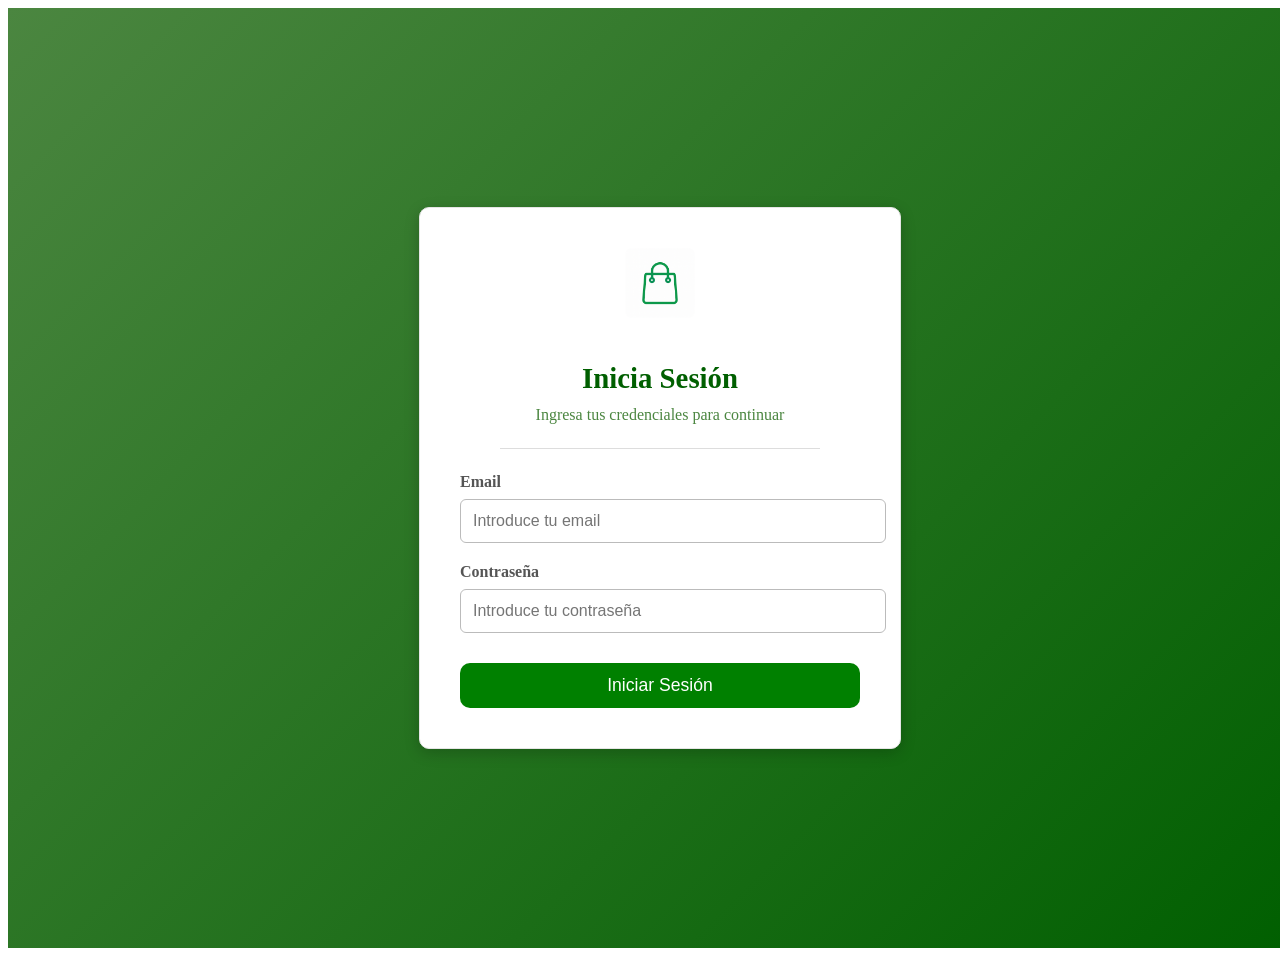
<file: index.html>
<!DOCTYPE html>
<html lang="es">
  <head>
    <meta charset="UTF-8" />
    <meta name="viewport" content="width=device-width, initial-scale=1.0" />
    <title>Login con Clave Estática</title>
    <link rel="stylesheet" href="login.css" />
  </head>
  <body>
    <section class="login-container">
      <div class="login-box">
        <img src="img/Logo.png" alt="logo" class="login-logo" />

        <h2>Inicia Sesión</h2>
        <p class="login-subtitulo">Ingresa tus credenciales para continuar</p>
        <div class="divisor-login"></div>
        <form onsubmit="return validarLogin(event);">
          <div class="input-group">
            <label for="email">Email</label>
            <input
              type="email"
              id="email"
              name="email"
              placeholder="Introduce tu email"
              required
            />
          </div>

          <div class="input-group">
            <label for="password">Contraseña</label>
            <input
              type="password"
              id="password"
              name="password"
              placeholder="Introduce tu contraseña"
              required
            />
          </div>

          <button type="submit" class="login-button">Iniciar Sesión</button>
        </form>
      </div>
    </section>

    <script src="login.js"></script>
  </body>
</html>
</file>
<file: login.css>
/* Contenedor principal: Centra el formulario */
.login-container {
  display: flex;
  justify-content: center;
  align-items: center;
  min-height: 100vh;
  width: 100%;
  /* Fondo atractivo para la vista de escritorio */
  background: linear-gradient(135deg, rgb(75, 134, 64) 0%, rgb(0, 95, 0) 100%);
  padding: 1.25rem; /* 20px de padding */
}

/* Logo centrado arriba */
.login-logo {
  width: 4.375rem;
  height: 4.375rem;
  object-fit: cover;
  margin-bottom: 1rem;
  border-radius: 0.5rem;
}

/* Subtítulo */
.login-subtitulo {
  margin-top: -0.3125rem;
  margin-bottom: 1.5rem;
  color: rgb(75, 134, 64); /* verde más claro */
  font-size: 1rem;
}

/* La caja del formulario */
.login-box {
  background: white;
  padding: 2.5rem; /* 40px */
  border-radius: 0.625rem; /* 10px */
  box-shadow: 0 0.25rem 0.9375rem rgba(0, 0, 0, 0.2); /* Sombra */
  width: 100%;
  max-width: 25rem; /* 400px, el ancho máximo */
  text-align: center;
  border: 1px solid #e5e5e5;
}

.login-box h2 {
  margin-bottom: 1rem; /* 25px */
  color: rgb(0, 95, 0);
  font-size: 1.8rem;
}

/* División para agrupar Label e Input */
.input-group {
  margin-bottom: 1.25rem; /* 20px */
  text-align: left;
}

.input-group label {
  display: block;
  margin-bottom: 0.5rem; /* 8px */
  font-weight: bold;
  color: #555;
}

.input-group input {
  width: 100%;
  padding: 0.75rem;
  border: 1px solid #bbb;
  border-radius: 0.375rem;
  font-size: 1rem;
  transition: 0.25s ease;
}

.input-group input:focus {
  border-color: rgb(75, 134, 64);
  box-shadow: 0 0 6px rgba(75, 134, 64, 0.3);
  outline: none;
}

.input-group input:focus {
  border-color: rgb(75, 134, 64);
  outline: none;
}

/* Estilo del botón */
.login-button {
  width: 100%;
  padding: 0.75rem; /* 12px */
  border: none;
  border-radius: 0.625rem; /* 5px */
  background-color: green;
  color: white;
  font-size: 1.1rem;
  cursor: pointer;
  transition: background-color 0.3s ease;
  margin-top: 0.625rem; /* 10px */
}

.login-button:hover {
  background-color: rgb(0, 95, 0);
}

.divisor-login {
  width: 80%;
  height: 1px;
  background-color: #ddd;
  margin: 1rem auto 1.5rem;
}

/* -------------------------------------- */
/* MEDIA QUERY: RESPONSIVE MÓVILES */
/* -------------------------------------- */

/* Estilos aplicados cuando la pantalla mide 600px o menos */
@media (max-width: 600px) {
  /* El contenedor principal simula una vista de aplicación */
  .login-container {
    padding: 0; /* Quita el padding exterior */
    background: #fff; /* Fondo blanco liso */
    align-items: flex-start; /* Mueve el formulario arriba */
    min-height: auto;
  }

  /* La caja del formulario se expande y pierde los adornos de tarjeta */
  .login-box {
    padding: 1.5rem; /* 24px de padding interno */
    margin-top: 2rem; /* 32px de espacio superior */
    width: 100%;
    max-width: 100%;
    box-shadow: none; /* Elimina la sombra */
    border-radius: 0; /* Elimina el borde redondeado */
    border: none;
  }

  .login-box h2 {
    font-size: 1.7rem; /* Ajuste sutil del tamaño */
    text-align: left;
  }

  .input-group input {
    padding: 1rem; /* Aumenta el padding para un mejor toque táctil (16px) */
  }
}
</file>
